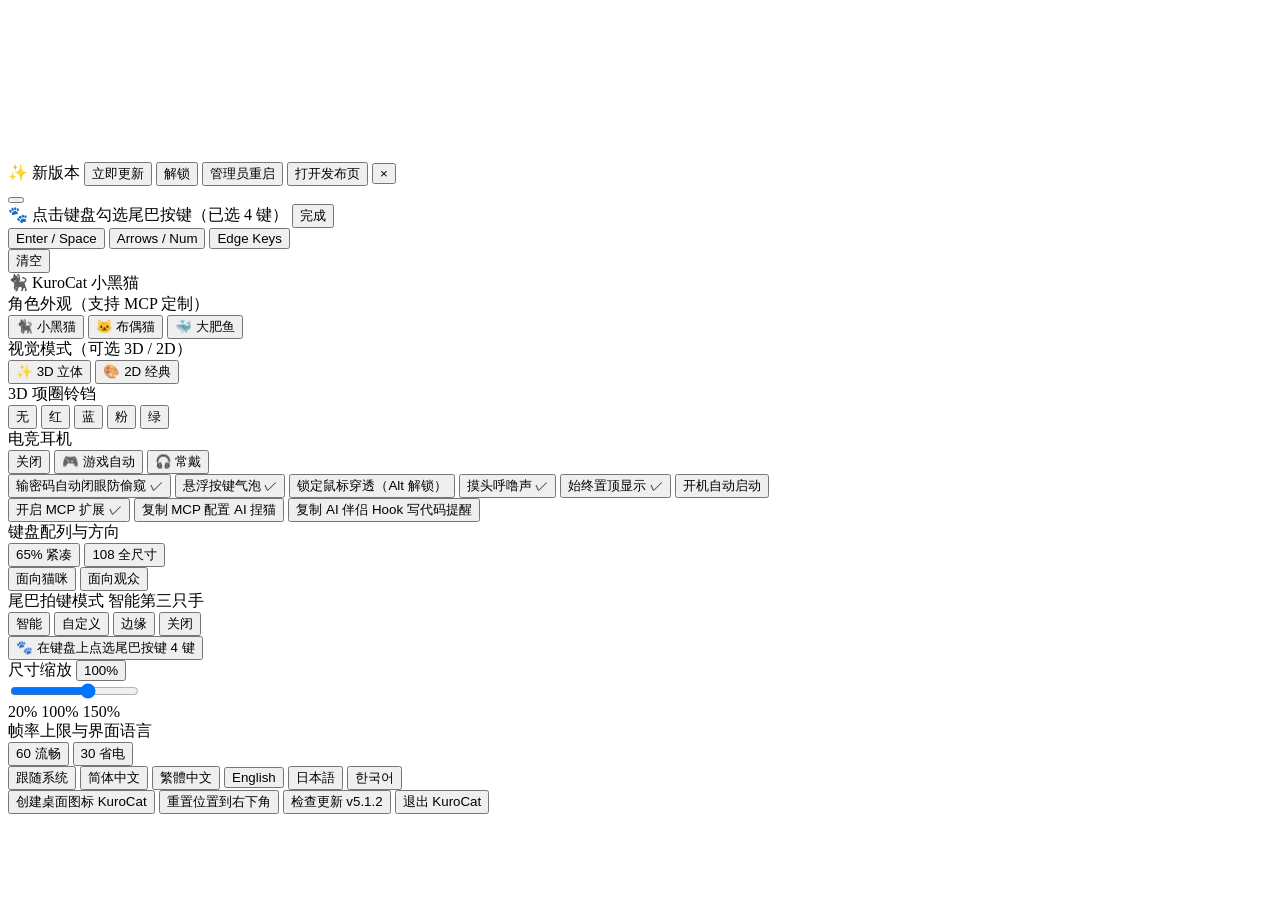
<file: index.html>
<!doctype html>
<html lang="zh-CN">
  <head>
    <meta charset="UTF-8" />
    <meta name="viewport" content="width=device-width, initial-scale=1.0" />
    <title>KuroCat</title>
  </head>
  <body>
    <canvas id="pet-canvas"></canvas>
    <canvas id="pet-canvas-3d" class="hidden"></canvas>
    <div id="agent-bubble" class="agent-bubble hidden" role="status" aria-live="polite"></div>

    <div id="update-toast" class="update-toast hidden" role="status" aria-live="polite">
      <span class="update-toast-text" id="update-toast-text">✨ 新版本</span>
      <button class="update-toast-btn hidden" id="btn-toast-install" data-i18n="toast.btn_install" type="button">立即更新</button>
      <button class="update-toast-btn hidden" id="btn-toast-unlock" data-i18n="toast.btn_unlock" type="button">解锁</button>
      <button class="update-toast-btn hidden" id="btn-toast-admin" data-i18n="toast.btn_admin" type="button">管理员重启</button>
      <button class="update-toast-btn secondary hidden" id="btn-toast-open" data-i18n="toast.btn_open" type="button">打开发布页</button>
      <button class="update-toast-close" id="btn-toast-close" type="button" data-i18n-title="menu.close_title" title="关闭">×</button>
    </div>

    <div id="tail-picker-bar" class="tail-picker-bar hidden" role="dialog" aria-label="Custom Tail Keys">
      <button
        class="tail-picker-close"
        id="btn-tail-cancel"
        type="button"
        aria-label="Close"
        data-i18n-title="menu.close_title"
        title="关闭"
      ></button>
      <div class="tail-picker-top">
        <span class="tail-picker-title" id="tail-picker-title">🐾 点击键盘勾选尾巴按键（已选 4 键）</span>
        <button class="tail-picker-done" id="btn-tail-done" data-i18n="toast.tail_picker_done" type="button">完成</button>
      </div>
      <div class="tail-picker-actions">
        <div class="tail-picker-presets">
          <button class="tail-preset-btn" data-tailpreset="office" type="button" aria-pressed="false">Enter / Space</button>
          <button class="tail-preset-btn" data-tailpreset="rightFn" type="button" aria-pressed="false">Arrows / Num</button>
          <button class="tail-preset-btn" data-tailpreset="edgeMods" type="button" aria-pressed="false">Edge Keys</button>
        </div>
        <button class="tail-preset-btn danger" data-tailpreset="clear" data-i18n="toast.tail_picker_clear" type="button">清空</button>
      </div>
    </div>

    <div id="context-menu" class="context-menu hidden">
      <div class="menu-header" id="menu-header">🐈‍⬛ KuroCat 小黑猫</div>
      <div class="menu-scale-row">
        <span class="menu-scale-label" data-i18n="menu.breed_label">角色外观（支持 MCP 定制）</span>
        <div class="breed-pills" id="breed-pills">
          <button class="breed-pill active" data-breed="black">🐈‍⬛ 小黑猫</button>
          <button class="breed-pill" data-breed="ragdoll">🐱 布偶猫</button>
          <button class="breed-pill" data-breed="dafeiyu">🐳 大肥鱼</button>
        </div>
      </div>
      <div class="menu-scale-row" id="render-mode-row">
        <span class="menu-scale-label" data-i18n="menu.render_mode_label">视觉模式（可选 3D / 2D）</span>
        <div class="kb-pills">
          <button class="kb-pill active" data-rendermode="3d" data-i18n="menu.render_3d" type="button">✨ 3D 立体</button>
          <button class="kb-pill" data-rendermode="2d" data-i18n="menu.render_2d" type="button">🎨 2D 经典</button>
        </div>
      </div>
      <div class="menu-scale-row" id="collar-row">
        <span class="menu-scale-label" data-i18n="menu.collar_label">3D 项圈铃铛</span>
        <div class="collar-pills">
          <button class="kb-pill active" data-collar="none" data-i18n="menu.collar_none" type="button">无</button>
          <button class="kb-pill" data-collar="red" data-i18n="menu.collar_red" type="button">红</button>
          <button class="kb-pill" data-collar="blue" data-i18n="menu.collar_blue" type="button">蓝</button>
          <button class="kb-pill" data-collar="pink" data-i18n="menu.collar_pink" type="button">粉</button>
          <button class="kb-pill" data-collar="green" data-i18n="menu.collar_green" type="button">绿</button>
        </div>
      </div>
      <div class="menu-scale-row" id="headphone-row">
        <span class="menu-scale-label" data-i18n="menu.headphone_label">电竞耳机</span>
        <div class="render-mode-pills">
          <button class="kb-pill active" data-headphonemode="off" data-i18n="menu.headphone_off" type="button">关闭</button>
          <button class="kb-pill" data-headphonemode="auto" data-i18n="menu.headphone_auto" type="button">🎮 游戏自动</button>
          <button class="kb-pill" data-headphonemode="on" data-i18n="menu.headphone_on" type="button">🎧 常戴</button>
        </div>
      </div>
      <div class="menu-sep"></div>
      <button class="menu-item" data-action="toggle-privacy">
        <span data-i18n="menu.toggle_privacy">输密码自动闭眼防偷窥</span>
        <span class="menu-check" id="chk-privacy">✓</span>
      </button>
      <button class="menu-item" data-action="toggle-bubbles">
        <span data-i18n="menu.toggle_bubbles">悬浮按键气泡</span>
        <span class="menu-check" id="chk-bubbles">✓</span>
      </button>
      <button class="menu-item" data-action="toggle-lock">
        <span data-i18n="menu.toggle_lock">锁定鼠标穿透（Alt 解锁）</span>
        <span class="menu-check" id="chk-lock"></span>
      </button>
      <button class="menu-item" data-action="toggle-sound">
        <span data-i18n="menu.toggle_sound">摸头呼噜声</span>
        <span class="menu-check" id="chk-sound">✓</span>
      </button>
      <button class="menu-item" data-action="toggle-top">
        <span data-i18n="menu.toggle_top">始终置顶显示</span>
        <span class="menu-check" id="chk-top">✓</span>
      </button>
      <button class="menu-item" data-action="toggle-autostart">
        <span data-i18n="menu.toggle_autostart">开机自动启动</span>
        <span class="menu-check" id="chk-autostart"></span>
      </button>
      <div class="menu-sep"></div>
      <button class="menu-item" data-action="toggle-mcp">
        <span data-i18n="menu.toggle_mcp">开启 MCP 扩展</span>
        <span class="menu-check" id="chk-mcp">✓</span>
      </button>
      <button class="menu-item" data-action="copy-mcp" id="btn-copy-mcp">
        <span data-i18n="menu.copy_mcp">复制 MCP 配置</span>
        <span class="menu-hint" id="mcp-copy-hint" data-i18n="menu.mcp_hint">AI 捏猫</span>
      </button>
      <button class="menu-item" data-action="copy-hooks" id="btn-copy-hooks">
        <span data-i18n="menu.copy_hooks">复制 AI 伴侣 Hook</span>
        <span class="menu-hint" id="hooks-copy-hint" data-i18n="menu.hooks_hint">写代码提醒</span>
      </button>
      <div class="menu-sep"></div>
      <div class="menu-scale-row">
        <span class="menu-scale-label" data-i18n="menu.kb_label">键盘配列与方向</span>
        <div class="kb-pills">
          <button class="kb-pill active" data-kblayout="65" data-i18n="menu.kb_65">65% 紧凑</button>
          <button class="kb-pill" data-kblayout="108" data-i18n="menu.kb_108">108 全尺寸</button>
        </div>
        <div class="kb-pills">
          <button class="kb-pill active" data-kborient="cat" data-i18n="menu.kb_cat">面向猫咪</button>
          <button class="kb-pill" data-kborient="viewer" data-i18n="menu.kb_viewer">面向观众</button>
        </div>
      </div>
      <div class="menu-scale-row">
        <div class="scale-header">
          <span class="menu-scale-label" data-i18n="menu.tail_label">尾巴拍键模式</span>
          <span class="tail-mode-badge" id="tail-mode-badge">智能第三只手</span>
        </div>
        <div class="tail-mode-pills">
          <button class="kb-pill active" data-tailmode="smart" data-i18n="menu.tail_smart">智能</button>
          <button class="kb-pill" data-tailmode="custom" data-i18n="menu.tail_custom">自定义</button>
          <button class="kb-pill" data-tailmode="edge" data-i18n="menu.tail_edge">边缘</button>
          <button class="kb-pill" data-tailmode="off" data-i18n="menu.tail_off">关闭</button>
        </div>
        <button class="tail-pick-trigger" data-action="open-tail-picker" id="btn-open-tail-picker" type="button">
          <span data-i18n="menu.tail_pick_btn">🐾 在键盘上点选尾巴按键</span>
          <span class="menu-hint" id="tail-keys-count">4 键</span>
        </button>
      </div>
      <div class="menu-scale-row">
        <div class="scale-header">
          <span class="menu-scale-label" data-i18n="menu.scale_label">尺寸缩放</span>
          <button class="scale-value-btn" id="scale-value" type="button" data-i18n-title="menu.scale_reset_title" title="点击复位 100%">100%</button>
        </div>
        <div class="scale-slider-wrap">
          <input
            type="range"
            id="scale-slider"
            class="scale-slider"
            min="20"
            max="150"
            step="1"
            value="100"
          />
          <div class="scale-ticks">
            <span>20%</span>
            <span class="scale-tick-mid">100%</span>
            <span>150%</span>
          </div>
        </div>
      </div>
      <div class="menu-scale-row">
        <span class="menu-scale-label" data-i18n="menu.perf_lang_label">帧率上限与界面语言</span>
        <div class="kb-pills">
          <button class="kb-pill active" data-fpscap="0" data-i18n="menu.fps_auto" type="button">60 流畅</button>
          <button class="kb-pill" data-fpscap="30" data-i18n="menu.fps_eco" type="button">30 省电</button>
        </div>
        <div class="lang-pills">
          <button class="kb-pill active" data-lang="auto" data-i18n="menu.lang_auto" type="button">跟随系统</button>
          <button class="kb-pill" data-lang="zh-CN" type="button">简体中文</button>
          <button class="kb-pill" data-lang="zh-TW" type="button">繁體中文</button>
          <button class="kb-pill" data-lang="en-US" type="button">English</button>
          <button class="kb-pill" data-lang="ja-JP" type="button">日本語</button>
          <button class="kb-pill" data-lang="ko-KR" type="button">한국어</button>
        </div>
      </div>
      <div class="menu-sep"></div>
      <button class="menu-item" data-action="desktop-shortcut" id="btn-desktop-shortcut">
        <span data-i18n="menu.desktop_shortcut">创建桌面图标</span>
        <span class="menu-hint" id="shortcut-hint">KuroCat</span>
      </button>
      <button class="menu-item" data-action="reset-pos">
        <span data-i18n="menu.reset_pos">重置位置到右下角</span>
      </button>
      <button class="menu-item" data-action="check-update" id="btn-check-update">
        <span id="update-btn-label">检查更新</span>
        <span class="menu-hint" id="update-hint">v5.1.2</span>
      </button>
      <button class="menu-item danger" data-action="quit">
        <span data-i18n="menu.quit">退出 KuroCat</span>
      </button>
    </div>

    <script type="module" src="/src/main.ts"></script>
  </body>
</html>
</file>
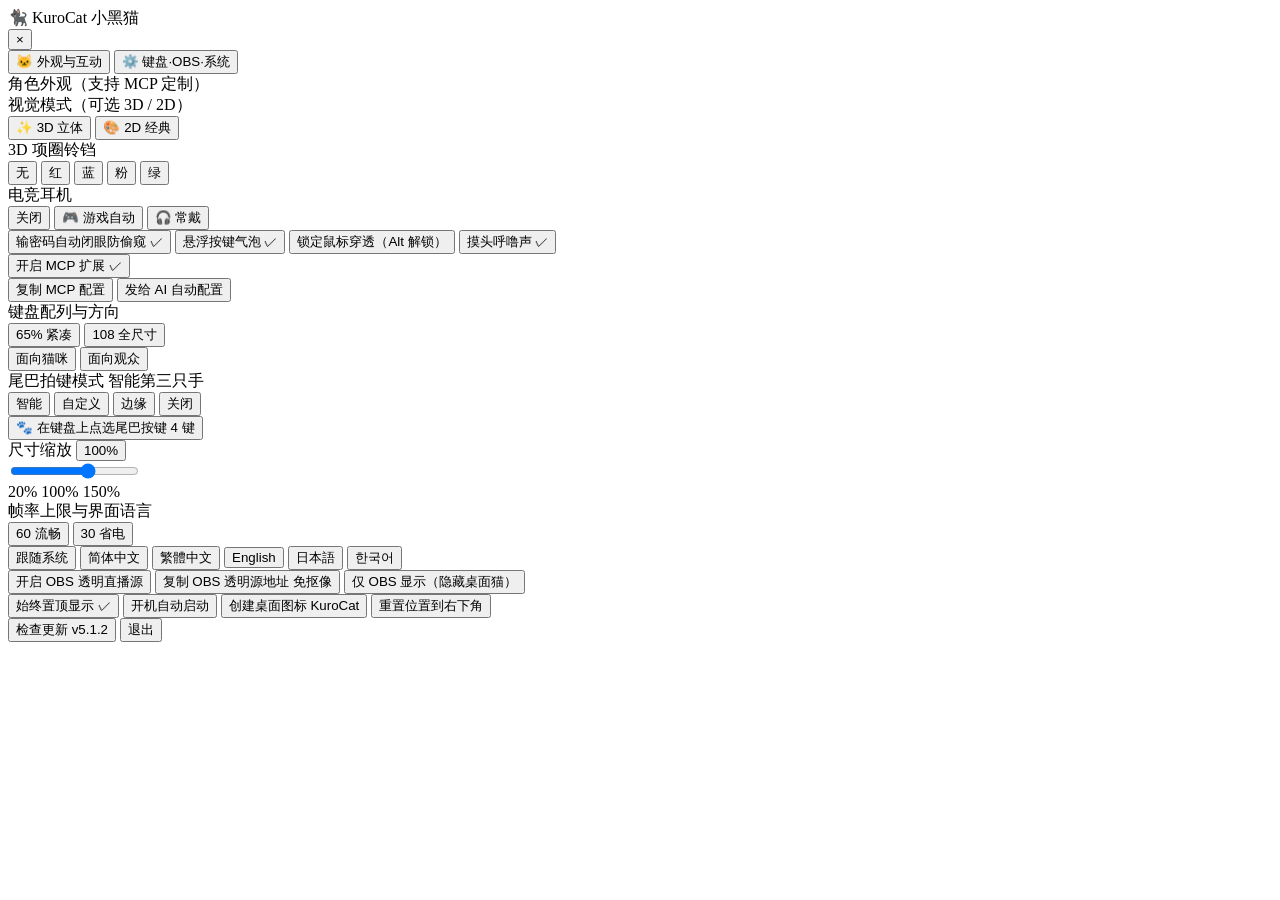
<file: menu.html>
<!doctype html>
<html lang="zh-CN" class="menu-window-mode">
  <head>
    <meta charset="UTF-8" />
    <meta name="viewport" content="width=device-width, initial-scale=1.0" />
    <title>KuroCat Menu</title>
  </head>
  <body class="menu-window-body">
    <div id="context-menu" class="context-menu floating-side-menu tab-menu-layout">
      <div class="menu-header-row">
        <div class="menu-header" id="menu-header">🐈‍⬛ KuroCat 小黑猫</div>
        <button class="menu-close-btn" id="btn-close-menu" type="button" data-i18n-title="menu.close_title" title="关闭菜单 (Esc)">×</button>
      </div>

      <div class="menu-tabs" role="tablist" aria-label="Settings">
        <button class="menu-tab-btn active" data-tab="appearance" data-i18n="menu.tab_appearance" type="button" role="tab" aria-selected="true">
          🐱 外观与互动
        </button>
        <button class="menu-tab-btn" data-tab="system" data-i18n="menu.tab_system" type="button" role="tab" aria-selected="false">
          ⚙️ 键盘·OBS·系统
        </button>
      </div>

      <div class="tab-body" id="menu-tab-body">
        <!-- Tab 1: Appearance & Interaction -->
        <div class="tab-panel" data-tab-panel="appearance">
          <div class="menu-scale-row">
            <span class="menu-scale-label" data-i18n="menu.breed_label">角色外观（支持 MCP 定制）</span>
            <div class="breed-pills" id="breed-pills"></div>
          </div>

          <div class="menu-scale-row" id="render-mode-row">
            <span class="menu-scale-label" data-i18n="menu.render_mode_label">视觉模式（可选 3D / 2D）</span>
            <div class="kb-pills">
              <button class="kb-pill active" data-rendermode="3d" data-i18n="menu.render_3d" data-i18n-title="menu.render_3d_title" type="button" title="Three.js 真 3D 体积光影手办">✨ 3D 立体</button>
              <button class="kb-pill" data-rendermode="2d" data-i18n="menu.render_2d" data-i18n-title="menu.render_2d_title" type="button" title="经典 2D 矢量手绘，极简省电">🎨 2D 经典</button>
            </div>
          </div>

          <div class="menu-scale-row" id="collar-row">
            <span class="menu-scale-label" data-i18n="menu.collar_label">3D 项圈铃铛</span>
            <div class="collar-pills">
              <button class="kb-pill active" data-collar="none" data-i18n="menu.collar_none" type="button">无</button>
              <button class="kb-pill" data-collar="red" data-i18n="menu.collar_red" type="button">红</button>
              <button class="kb-pill" data-collar="blue" data-i18n="menu.collar_blue" type="button">蓝</button>
              <button class="kb-pill" data-collar="pink" data-i18n="menu.collar_pink" type="button">粉</button>
              <button class="kb-pill" data-collar="green" data-i18n="menu.collar_green" type="button">绿</button>
            </div>
          </div>

          <div class="menu-scale-row" id="headphone-row">
            <span class="menu-scale-label" data-i18n="menu.headphone_label">电竞耳机</span>
            <div class="render-mode-pills">
              <button class="kb-pill active" data-headphonemode="off" data-i18n="menu.headphone_off" type="button">关闭</button>
              <button class="kb-pill" data-headphonemode="auto" data-i18n="menu.headphone_auto" type="button">🎮 游戏自动</button>
              <button class="kb-pill" data-headphonemode="on" data-i18n="menu.headphone_on" type="button">🎧 常戴</button>
            </div>
          </div>

          <div class="menu-sep"></div>

          <button class="menu-item" data-action="toggle-privacy">
            <span data-i18n="menu.toggle_privacy">输密码自动闭眼防偷窥</span>
            <span class="menu-check" id="chk-privacy">✓</span>
          </button>
          <button class="menu-item" data-action="toggle-bubbles">
            <span data-i18n="menu.toggle_bubbles">悬浮按键气泡</span>
            <span class="menu-check" id="chk-bubbles">✓</span>
          </button>
          <button class="menu-item" data-action="toggle-lock" id="btn-toggle-lock">
            <span id="lbl-toggle-lock" data-i18n="menu.toggle_lock">锁定鼠标穿透（Alt 解锁）</span>
            <span class="menu-check" id="chk-lock"></span>
          </button>
          <button class="menu-item" data-action="toggle-sound">
            <span data-i18n="menu.toggle_sound">摸头呼噜声</span>
            <span class="menu-check" id="chk-sound">✓</span>
          </button>

          <div class="menu-sep"></div>

          <button class="menu-item" data-action="toggle-mcp">
            <span data-i18n="menu.toggle_mcp">开启 MCP 扩展</span>
            <span class="menu-check" id="chk-mcp">✓</span>
          </button>
          <div class="mcp-copy-row">
            <button class="mcp-copy-btn" data-action="copy-mcp" id="btn-copy-mcp" type="button">
              <span id="mcp-copy-hint" data-i18n="menu.copy_mcp">复制 MCP 配置</span>
            </button>
            <button class="mcp-copy-btn" data-action="copy-hooks" id="btn-copy-hooks" type="button">
              <span id="hooks-copy-hint" data-i18n="menu.copy_hooks">发给 AI 自动配置</span>
            </button>
          </div>
        </div>

        <!-- Tab 2: Keyboard, OBS, MCP & System -->
        <div class="tab-panel hidden" data-tab-panel="system">
          <div class="menu-scale-row">
            <span class="menu-scale-label" data-i18n="menu.kb_label">键盘配列与方向</span>
            <div class="kb-pills">
              <button class="kb-pill active" data-kblayout="65" data-i18n="menu.kb_65" type="button">65% 紧凑</button>
              <button class="kb-pill" data-kblayout="108" data-i18n="menu.kb_108" type="button">108 全尺寸</button>
            </div>
            <div class="kb-pills">
              <button class="kb-pill active" data-kborient="cat" data-i18n="menu.kb_cat" type="button">面向猫咪</button>
              <button class="kb-pill" data-kborient="viewer" data-i18n="menu.kb_viewer" type="button">面向观众</button>
            </div>
          </div>

          <div class="menu-scale-row">
            <div class="scale-header">
              <span class="menu-scale-label" data-i18n="menu.tail_label">尾巴拍键模式</span>
              <span class="tail-mode-badge" id="tail-mode-badge">智能第三只手</span>
            </div>
            <div class="tail-mode-pills">
              <button class="kb-pill active" data-tailmode="smart" data-i18n="menu.tail_smart" type="button">智能</button>
              <button class="kb-pill" data-tailmode="custom" data-i18n="menu.tail_custom" type="button">自定义</button>
              <button class="kb-pill" data-tailmode="edge" data-i18n="menu.tail_edge" type="button">边缘</button>
              <button class="kb-pill" data-tailmode="off" data-i18n="menu.tail_off" type="button">关闭</button>
            </div>
            <button class="tail-pick-trigger" data-action="open-tail-picker" id="btn-open-tail-picker" type="button">
              <span data-i18n="menu.tail_pick_btn">🐾 在键盘上点选尾巴按键</span>
              <span class="menu-hint" id="tail-keys-count">4 键</span>
            </button>
          </div>

          <div class="menu-scale-row">
            <div class="scale-header">
              <span class="menu-scale-label" data-i18n="menu.scale_label">尺寸缩放</span>
              <button class="scale-value-btn" id="scale-value" type="button" data-i18n-title="menu.scale_reset_title" title="点击复位 100%">100%</button>
            </div>
            <div class="scale-slider-wrap">
              <input
                type="range"
                id="scale-slider"
                class="scale-slider"
                min="20"
                max="150"
                step="1"
                value="100"
              />
              <div class="scale-ticks">
                <span>20%</span>
                <span class="scale-tick-mid">100%</span>
                <span>150%</span>
              </div>
            </div>
          </div>

          <div class="menu-scale-row">
            <span class="menu-scale-label" data-i18n="menu.perf_lang_label">帧率上限与界面语言</span>
            <div class="kb-pills">
              <button class="kb-pill active" data-fpscap="0" data-i18n="menu.fps_auto" type="button">60 流畅</button>
              <button class="kb-pill" data-fpscap="30" data-i18n="menu.fps_eco" type="button">30 省电</button>
            </div>
            <div class="lang-pills">
              <button class="kb-pill active" data-lang="auto" data-i18n="menu.lang_auto" type="button">跟随系统</button>
              <button class="kb-pill" data-lang="zh-CN" type="button">简体中文</button>
              <button class="kb-pill" data-lang="zh-TW" type="button">繁體中文</button>
              <button class="kb-pill" data-lang="en-US" type="button">English</button>
              <button class="kb-pill" data-lang="ja-JP" type="button">日本語</button>
              <button class="kb-pill" data-lang="ko-KR" type="button">한국어</button>
            </div>
          </div>

          <div class="menu-sep"></div>

          <button class="menu-item" data-action="toggle-obs">
            <span data-i18n="menu.toggle_obs">开启 OBS 透明直播源</span>
            <span class="menu-check" id="chk-obs"></span>
          </button>
          <button class="menu-item" data-action="copy-obs" id="btn-copy-obs">
            <span data-i18n="menu.copy_obs">复制 OBS 透明源地址</span>
            <span class="menu-hint" id="obs-copy-hint" data-i18n="menu.obs_hint">免抠像</span>
          </button>
          <button class="menu-item hidden" data-action="toggle-obs-hide" id="btn-obs-hide">
            <span data-i18n="menu.obs_hide_pet">仅 OBS 显示（隐藏桌面猫）</span>
            <span class="menu-check" id="chk-obs-hide"></span>
          </button>

          <div class="menu-sep"></div>

          <button class="menu-item" data-action="toggle-top">
            <span data-i18n="menu.toggle_top">始终置顶显示</span>
            <span class="menu-check" id="chk-top">✓</span>
          </button>
          <button class="menu-item" data-action="toggle-autostart">
            <span data-i18n="menu.toggle_autostart">开机自动启动</span>
            <span class="menu-check" id="chk-autostart"></span>
          </button>
          <button class="menu-item" data-action="desktop-shortcut" id="btn-desktop-shortcut">
            <span data-i18n="menu.desktop_shortcut">创建桌面图标</span>
            <span class="menu-hint" id="shortcut-hint">KuroCat</span>
          </button>
          <button class="menu-item" data-action="reset-pos">
            <span data-i18n="menu.reset_pos">重置位置到右下角</span>
          </button>
        </div>
      </div>

      <div class="tab-footer">
        <button class="footer-btn" data-action="check-update" id="btn-check-update" type="button">
          <span id="update-hint">检查更新 v5.1.2</span>
        </button>
        <button class="footer-btn danger" data-action="quit" data-i18n="menu.quit" type="button">退出</button>
      </div>
    </div>

    <script type="module" src="/src/menuMain.ts"></script>
  </body>
</html>
</file>
